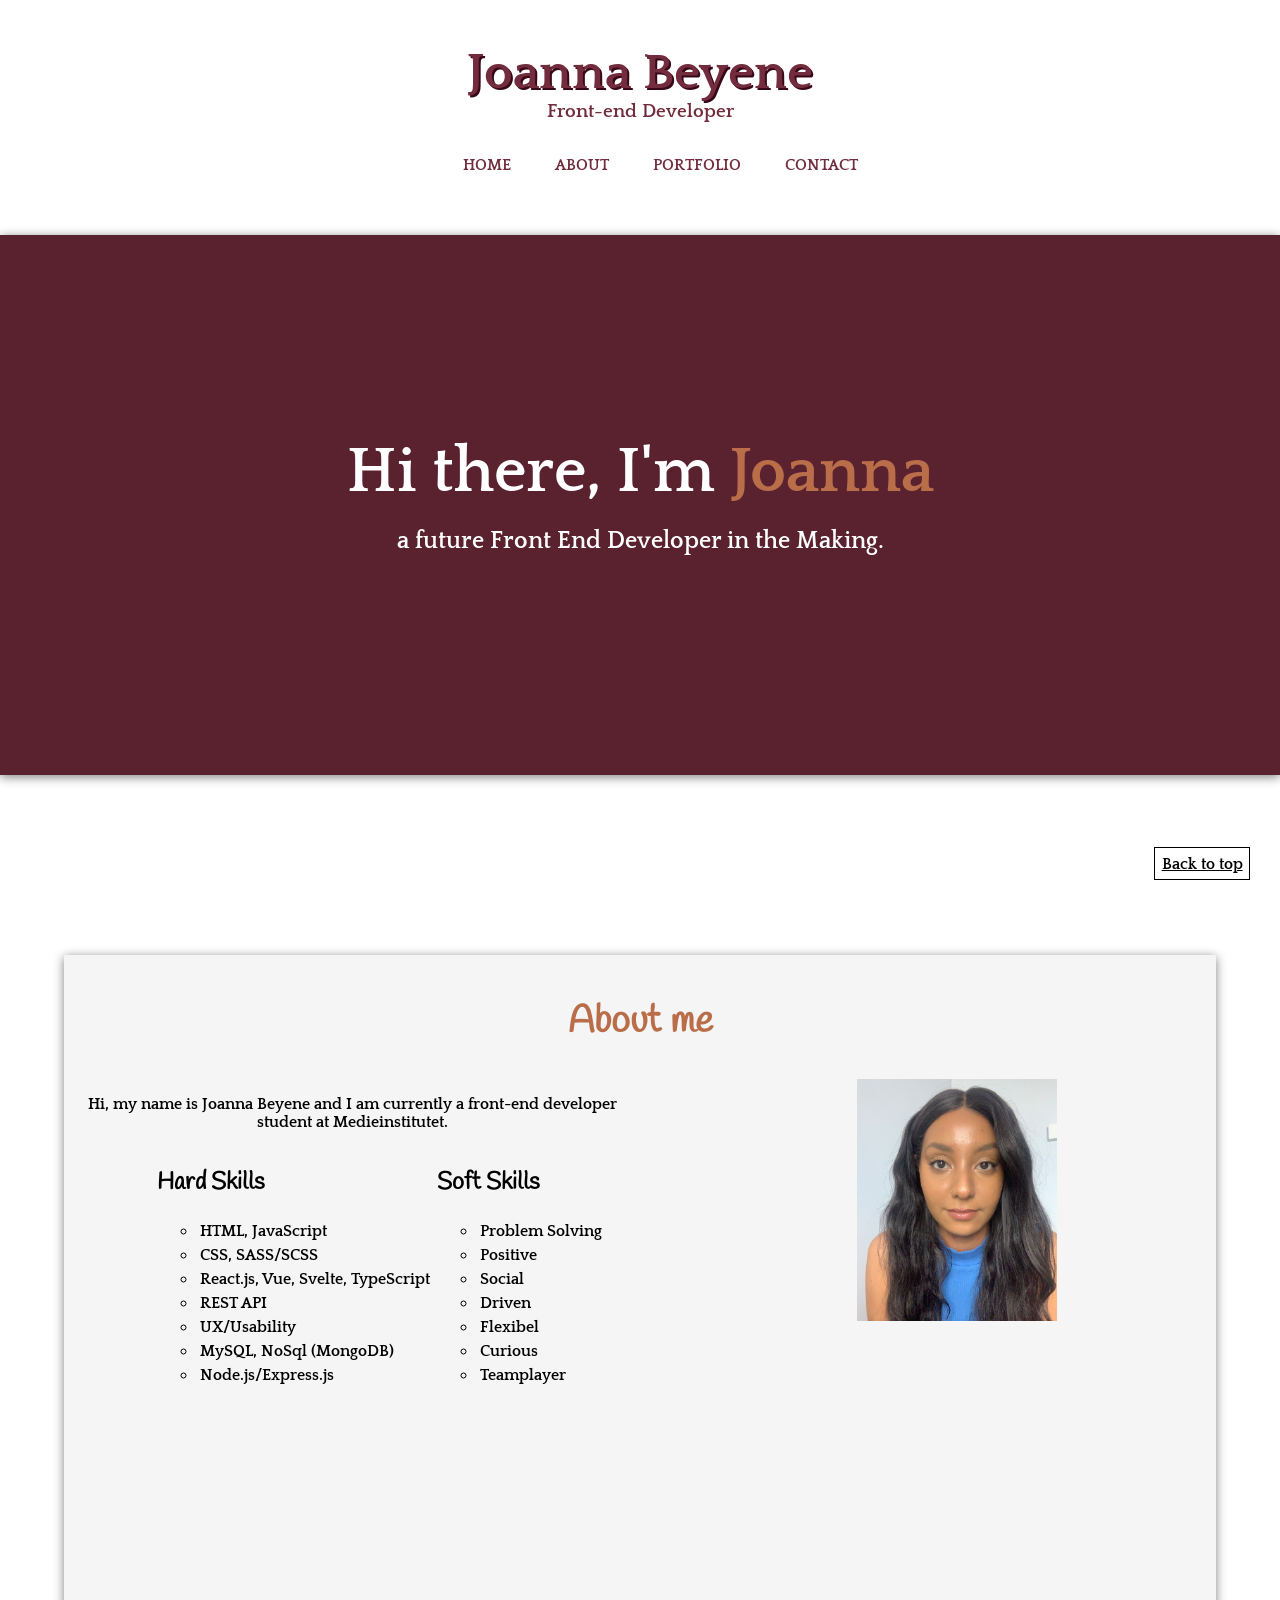
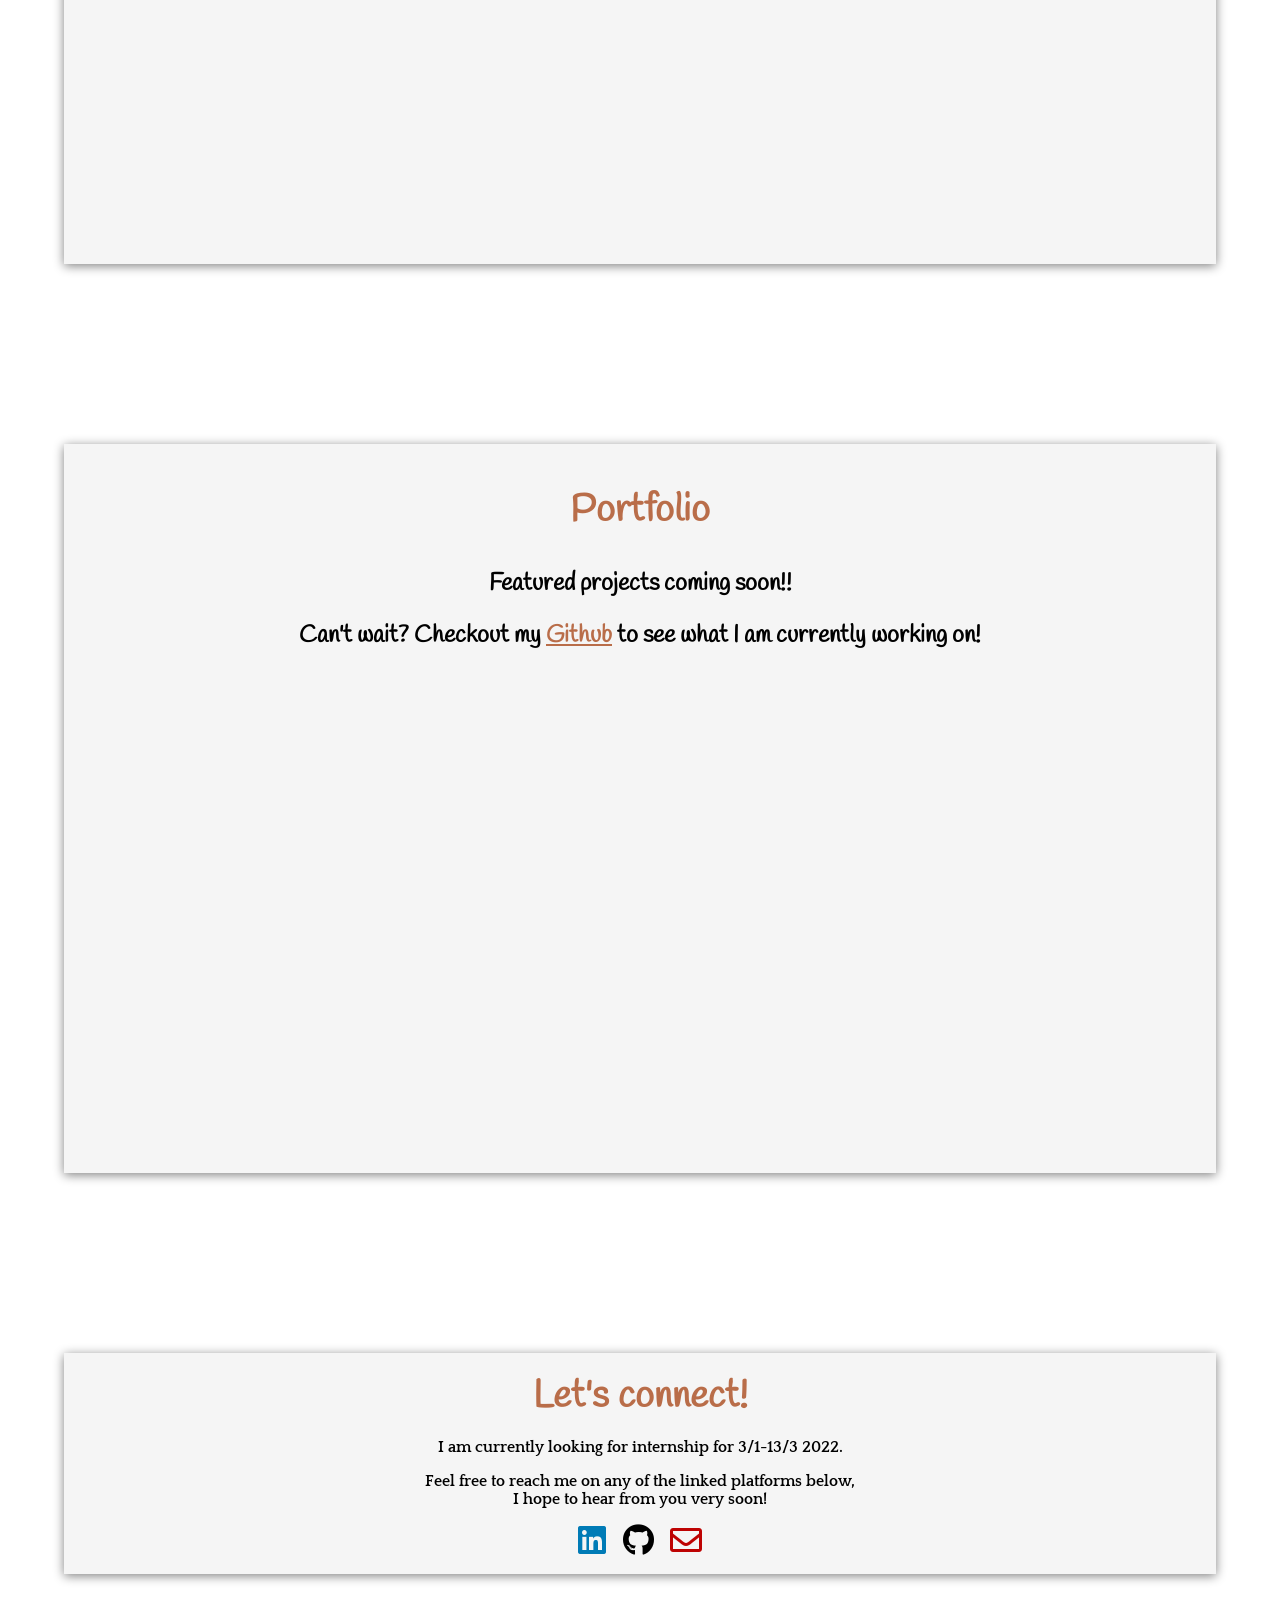
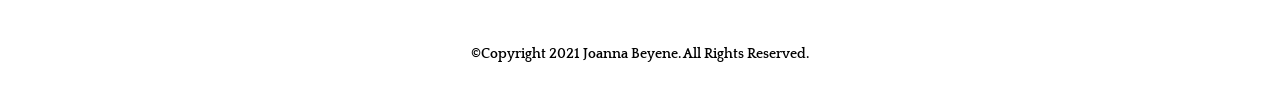
<file: index.html>
<!doctype html>
<html lang="en">
<head>
    <meta charset="utf-8"/>
    <title>Joanna Beyene | Front-end Developer</title>
    <meta name="viewport" content="width=device-width, initial-scale=1.0"/>
    <meta name="description" content="Hire a professional front end developer today!"/>
    <meta property="og:title" content="my resume"/>
    <meta property="og:type" content="website"/>
    <meta property="og:url" content="http://www.exemple.com/"/>
    <meta property="og:image" content="http://example.com/image.jpg" />
    <meta property="og:description" content="Hire a professional front end developer today!"/>
    <link rel="icon" href="img/favico.ico"/>
    <link rel="stylesheet" href="https://cdnjs.cloudflare.com/ajax/libs/font-awesome/5.15.1/css/all.min.css" integrity="sha512-+4zCK9k+qNFUR5X+cKL9EIR+ZOhtIloNl9GIKS57V1MyNsYpYcUrUeQc9vNfzsWfV28IaLL3i96P9sdNyeRssA==" crossorigin="anonymous"/>
    <link rel="preconnect" href="https://fonts.gstatic.com">
    <link href="https://fonts.googleapis.com/css2?family=Handlee&family=Quattrocento&display=swap" rel="stylesheet">
    <link rel="stylesheet" href="css/style.css"/>
</head>
<body>
    <header>
        <span class="logo" tabindex="0">Joanna Beyene</span>
        <span class="tag-line">Front-end Developer</span>
        <nav>
            <a class="contact-bttn-mobile" href="#contact">Contact</a>
            <span class="mobile-menu-toggle"><i class="fas fa-bars fa-2x ham-bars"></i>
            </span>
            <ul class="menu">
                <li><a href="#">HOME</a></li>
                <li><a href="#about-me">ABOUT</a></li>
                <li><a href="#portfolio">PORTFOLIO</a></li>
                <li><a href="#contact">CONTACT</a></li>
            </ul>
        </nav>
    </header>

    <main>
        <section class="landing-page">
            <article class="welcome">
                <h1>Hi there, I'm <span style="color:#b96d49;">Joanna</span></h1>
                <h2>a future Front End Developer in the Making.</h2>
                <!-- <h3 class="cursiv-text" tabindex="0">scroll down to explore!</h3> -->
            </article>
        </section>

        <section id="about-me" class="about-me">
            <h1 tabindex="0">About me</h1>
            <article>
                <span class="image"><img src="img/joanna.jpg" alt="image of the Joanna Beyene"></span>
                <span class="about-me-text"><p>Hi, my name is Joanna Beyene and I am currently a front-end developer student at Medieinstitutet.</p>
                </span>
            </article>
            <article class="skills">
                <h2 tabindex="0">Hard Skills</h2>
                <ul>
                    <li>HTML, JavaScript</li>
                    <li>CSS, SASS/SCSS</li>
                    <li>React.js, Vue, Svelte, TypeScript</li>
                    <li>REST API</li>
                    <li>UX/Usability</li>
                    <li>MySQL, NoSql (MongoDB)</li>
                    <li>Node.js/Express.js</li>
                </ul>
            </article>

            <article class="skills">
                <h2 tabindex="0">Soft Skills</h2>
                <ul>
                    <li>Problem Solving</li>
                    <li>Positive</li>
                    <li>Social</li>
                    <li>Driven</li>
                    <li>Flexibel</li>
                    <li>Curious</li>
                    <li>Teamplayer</li>
                </ul>
            </article>
        </section>

        <section id="portfolio" class="portfolio">
            <h1 tabindex="0">Portfolio</h1>
            <article>
                <h2>Featured projects coming soon!!</h2>
                <h2>Can't wait? Checkout my <a href="https://github.com/joannabeyene?tab=repositories">Github</a> to see what I am currently working on!</h2>
            </article>
            <!-- <div class="portfolio-slider">
                <article class="slide">
                    <h2 tabindex="0">Name of Project 1</h2>
                    <figure>
                        <img src="img/placeholder.jpg" alt="image of project 1">
                        <figcaption>information/description of the project</figcaption>
                    </figure>
                    <button>link to project</button>
                </article>
    
                <article class="slide">
                    <h2 tabindex="0">Name of Project 2</h2>
                    <figure>
                        <img src="img/placeholder.jpg" alt="image of project 2">
                        <figcaption>information/description of the project</figcaption>
                    </figure>
                    <button>link to project</button>
                </article>
    
                <article class="slide">
                    <h2 tabindex="0">Name of Project 3</h2>
                    <figure>
                        <img src="img/placeholder.jpg" alt="image of project 3">
                        <figcaption>information/description of the project</figcaption>
                    </figure>
                    <button>link to project</button>
                </article>
            </div> -->
        </section>

        <section id="contact" class="contact">
            <h1 tabindex="0" style="color: #b96d49;">Let's connect!</h1>
            <p>I am currently looking for internship for 3/1-13/3 2022.</p>
            <p>Feel free to reach me on any of the linked platforms below, <br> I hope to hear from you very soon!</p>
            <address>
                <a href="https://www.linkedin.com/in/joannabeyene/" class="linkedin"><i class="fab fa-linkedin fa-2x"></i></a>
                <a href="https://github.com/joannabeyene" class="github"><i class="fab fa-github fa-2x"></i></a>
                <a href="mailto:joanna.beyene@gmail.com" class="email"><i class="far fa-envelope fa-2x"></i></a>
                <!-- <a href="tel:(+46)736137472" class="phone"><i class="fa fa-phone fa-2x"></i></a> -->
            </address>
        </section>
        <span class="back-to-top"><a href="#">Back to top</a></span>
    </main>

    <footer>
        <span>&copy;Copyright 2021 Joanna Beyene. All Rights Reserved.</span>
    </footer>
    
    <script src="https://code.jquery.com/jquery-3.5.1.js"></script>
    <script>
    $(document).ready(function () {
        $('.ham-bars').click(function () {
            $('.menu').toggleClass('active');
        })
    })
</script>
</body>
</html>
</file>
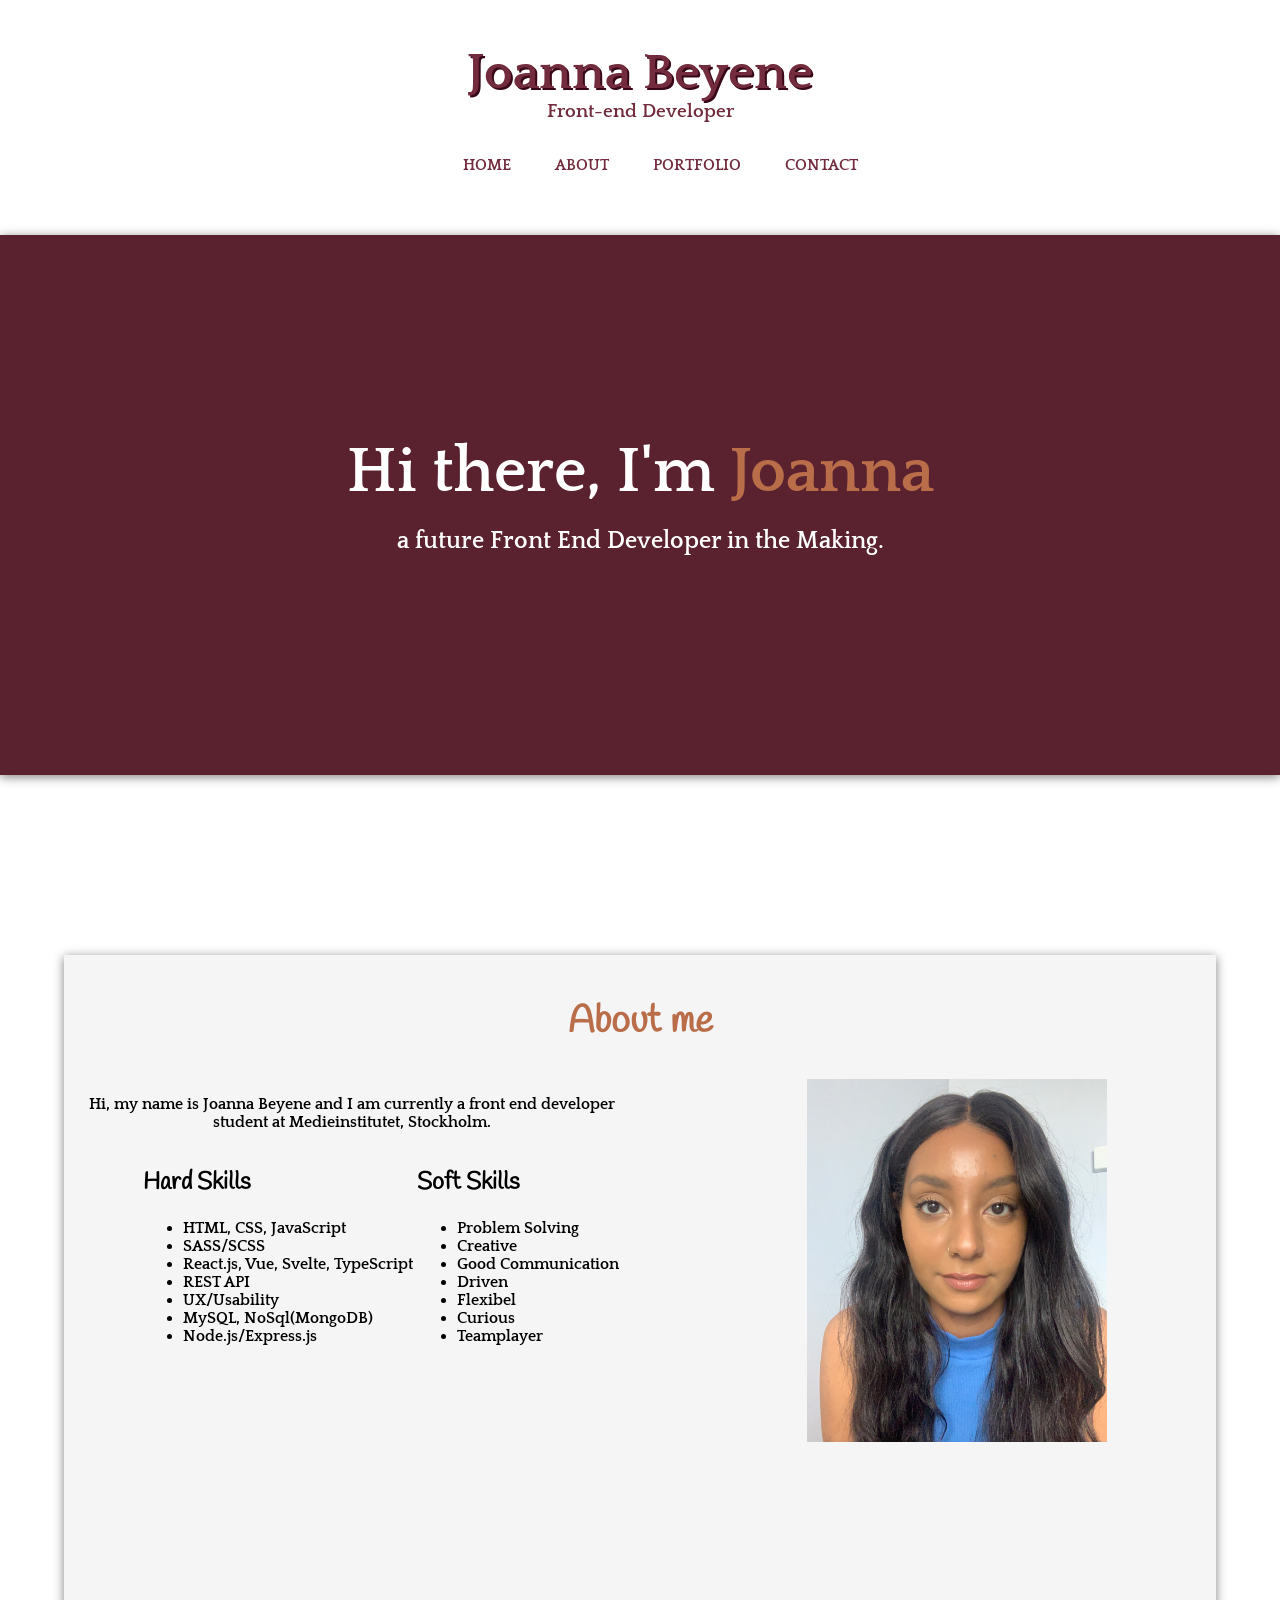
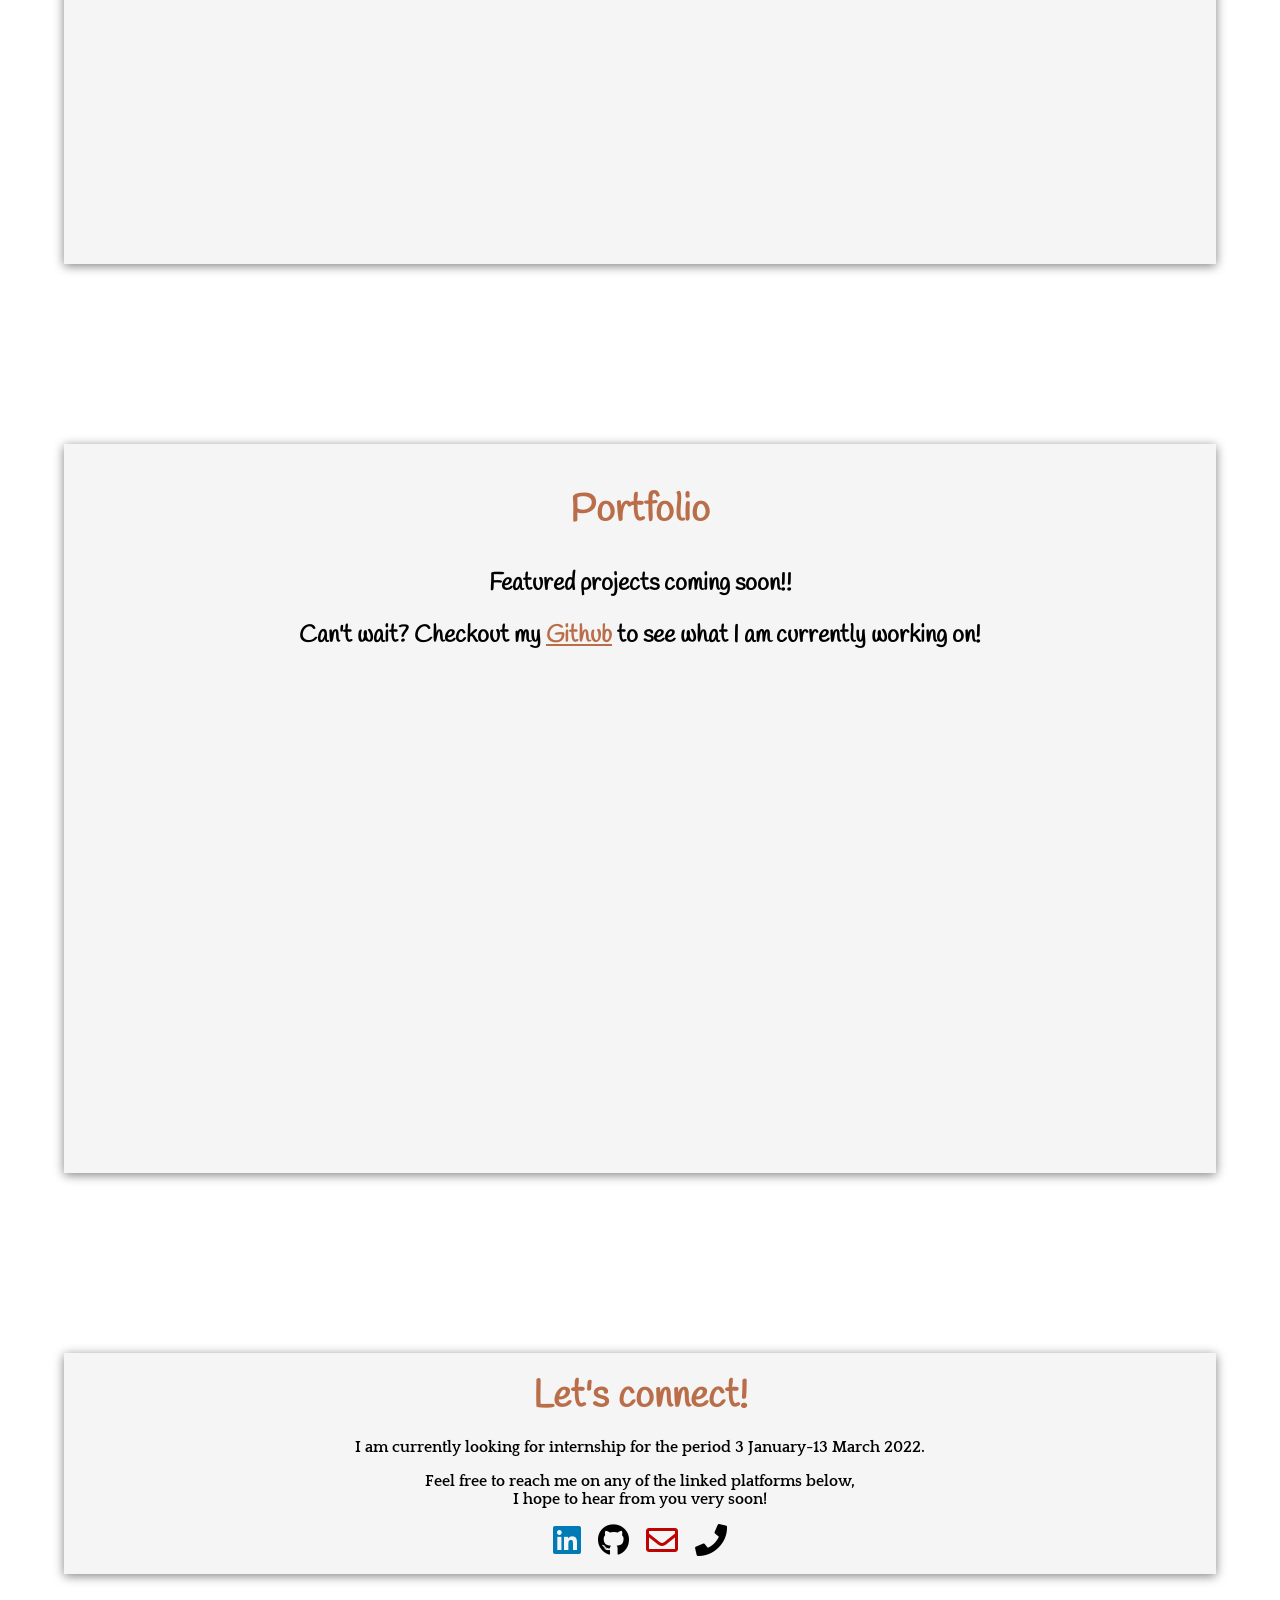
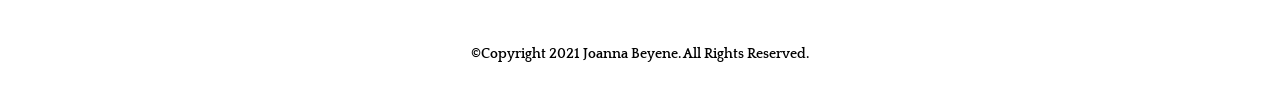
<file: resume/index.html>
<!doctype html>
<html lang="en">
<head>
    <meta charset="utf-8"/>
    <title>Joanna Beyene | Front-end Developer</title>
    <meta name="viewport" content="width=device-width, initial-scale=1.0"/>
    <meta name="description" content="Hire a professional front end developer today!"/>
    <meta property="og:title" content="my resume"/>
    <meta property="og:type" content="website"/>
    <meta property="og:url" content="http://www.exemple.com/"/>
    <meta property="og:image" content="http://example.com/image.jpg" />
    <meta property="og:description" content="Hire a professional front end developer today!"/>
    <link rel="icon" href="img/favico.ico"/>
    <link rel="stylesheet" href="https://cdnjs.cloudflare.com/ajax/libs/font-awesome/5.15.1/css/all.min.css" integrity="sha512-+4zCK9k+qNFUR5X+cKL9EIR+ZOhtIloNl9GIKS57V1MyNsYpYcUrUeQc9vNfzsWfV28IaLL3i96P9sdNyeRssA==" crossorigin="anonymous"/>
    <link rel="preconnect" href="https://fonts.gstatic.com">
    <link href="https://fonts.googleapis.com/css2?family=Handlee&family=Quattrocento&display=swap" rel="stylesheet">
    <link rel="stylesheet" href="css/style.css"/>
</head>
<body>
    <header>
        <span class="logo" tabindex="0">Joanna Beyene</span>
        <span class="tag-line">Front-end Developer</span>
        <nav>
            <button class="contact-bttn-mobile"><a href="#contact">Contact</a></button>
            <span class="mobile-menu-toggle"><i class="fas fa-bars fa-2x ham-bars"></i>
            </span>
            <ul class="menu">
                <li><a href="#">HOME</a></li>
                <li><a href="#about-me">ABOUT</a></li>
                <li><a href="#portfolio">PORTFOLIO</a></li>
                <li><a href="#contact">CONTACT</a></li>
            </ul>
        </nav>
    </header>

    <main>
        <section class="landing-page">
            <article class="welcome">
                <h1>Hi there, I'm <span style="color:#b96d49;">Joanna</span></h1>
                <h2>a future Front End Developer in the Making.</h2>
                <!-- <h3 class="cursiv-text" tabindex="0">scroll down to explore!</h3> -->
            </article>
        </section>

        <section id="about-me" class="about-me">
            <h1 tabindex="0">About me</h1>
            <article>
                <span class="image"><img src="img/joanna.jpg" alt="image of the Joanna Beyene"></span>
                <span class="about-me-text"><p>Hi, my name is Joanna Beyene and I am currently a front end developer student at Medieinstitutet, Stockholm.</p></span>
            </article>
            <article class="skills">
                <h2 tabindex="0">Hard Skills</h2>
                <ul>
                    <li>HTML, CSS, JavaScript</li>
                    <li>SASS/SCSS</li>
                    <li>React.js, Vue, Svelte, TypeScript</li>
                    <li>REST API</li>
                    <li>UX/Usability</li>
                    <li>MySQL, NoSql(MongoDB)</li>
                    <li>Node.js/Express.js</li>
                </ul>
            </article>

            <article class="skills">
                <h2 tabindex="0">Soft Skills</h2>
                <ul>
                    <li>Problem Solving</li>
                    <li>Creative</li>
                    <li>Good Communication</li>
                    <li>Driven</li>
                    <li>Flexibel</li>
                    <li>Curious</li>
                    <li>Teamplayer</li>
                </ul>
            </article>
        </section>

        <section id="portfolio" class="portfolio">
            <h1 tabindex="0">Portfolio</h1>
            <article>
                <h2>Featured projects coming soon!!</h2>
                <h2>Can't wait? Checkout my <a href="https://github.com/joannabeyene?tab=repositories">Github</a> to see what I am currently working on!</h2>
            </article>
            <!-- <div class="portfolio-slider">
                <article class="slide">
                    <h2 tabindex="0">Name of Project 1</h2>
                    <figure>
                        <img src="img/placeholder.jpg" alt="image of project 1">
                        <figcaption>information/description of the project</figcaption>
                    </figure>
                    <button>link to project</button>
                </article>
    
                <article class="slide">
                    <h2 tabindex="0">Name of Project 2</h2>
                    <figure>
                        <img src="img/placeholder.jpg" alt="image of project 2">
                        <figcaption>information/description of the project</figcaption>
                    </figure>
                    <button>link to project</button>
                </article>
    
                <article class="slide">
                    <h2 tabindex="0">Name of Project 3</h2>
                    <figure>
                        <img src="img/placeholder.jpg" alt="image of project 3">
                        <figcaption>information/description of the project</figcaption>
                    </figure>
                    <button>link to project</button>
                </article>
            </div> -->
        </section>

        <section id="contact" class="contact">
            <h1 tabindex="0" style="color: #b96d49;">Let's connect!</h1>
            <p>I am currently looking for internship for the period 3 January-13 March 2022.</p>
            <p>Feel free to reach me on any of the linked platforms below, <br> I hope to hear from you very soon!</p>
           <address>
                <a href="https://www.linkedin.com/in/joannabeyene/" class="linkedin"><i class="fab fa-linkedin fa-2x"></i></a>
                <a href="https://github.com/joannabeyene" class="github"><i class="fab fa-github fa-2x"></i></a>
                <a href="mailto:joanna.beyene@gmail.com" class="email"><i class="far fa-envelope fa-2x"></i></a>
                <a href="tel:(+46)736137472" class="phone"><i class="fa fa-phone fa-2x"></i></a>
            </address>
        </section>
        <!-- <span class="back-to-top"><a href="#">Back to top</a></span> -->
    </main>

    <footer>
        <span>&copy;Copyright 2021 Joanna Beyene. All Rights Reserved.</span>
    </footer>
    
    <script src="https://code.jquery.com/jquery-3.5.1.js"></script>
    <script>
    $(document).ready(function () {
        $('.ham-bars').click(function () {
            $('.menu').toggleClass('active');
        })
    })
</script>
</body>
</html>
</file>
<file: css/style.css>
html{scroll-behavior:smooth}body{margin:0;padding:0;text-align:center;font-weight:bold;font-family:'Quattrocento', serif}@media screen and (min-width: 801px){h1{font-size:3vw}}@media screen and (max-width: 800px){h1{font-size:5vw}}.back-to-top{position:fixed;bottom:20px;right:30px;z-index:99;border:1px solid #000;background-color:#fff;padding:0.5vw;font-weight:bold}.back-to-top a,.back-to-top a:visited{color:#000}.back-to-top:hover{background-color:#b96d49}header{padding:5vh 0}.logo,.tag-line{display:block;color:#722c3d}.logo{font-weight:bold;font-size:4vw;text-shadow:1.5px 1.5px #380818}.tag-line{margin-bottom:2vh}nav{display:flex}.menu li a{text-decoration:none;display:block}@media screen and (min-width: 801px){.tag-line{font-size:1.5vw}.mobile-menu-toggle{display:none}.contact-bttn-mobile{display:none}nav{width:100%;justify-content:space-around;align-items:center}nav .menu{list-style:none;text-align:center}.menu li{display:inline-block}.menu li a{padding:0 20px;color:#722c3d;font-weight:bold}.menu li a:hover{color:#b96d49}.menu li a:after{color:#722c3d;text-decoration:none}}@media screen and (max-width: 800px){header{position:relative}.logo{text-shadow:0.5px 0.5px #380818}.contact-bttn-mobile{margin-left:auto;order:2;cursor:pointer;background-color:#b96d49;width:20vw;height:5vh;border-radius:5vw;font-size:3vw;padding-top:2vh}.contact-bttn-mobile{text-decoration:none;color:white}.contact-bttn-mobile:visited{color:white}nav{position:fixed;top:0;left:0;right:0;margin:2vh 2vw}.menu{list-style:none;width:60%;padding:0;background-color:#5a212f;display:none;margin-top:5vh;border:2px solid white}.menu li{line-height:12vh;font-size:5vw}.menu li a{border-bottom:1px solid #ffffffb3;text-align:center;color:#fff}.menu li a:hover{color:#000}.mobile-menu-toggle{cursor:pointer}.active{display:block}}.landing-page{background-color:#5a212f;box-shadow:0 2px 10px #808080;height:60vh;display:flex;justify-content:center;align-items:center;margin:0 auto;text-align:center;color:#fff}.cursiv-text{text-decoration:underline;font-weight:500;font-family:'Handlee', cursive;margin-top:10vh}@media screen and (min-width: 801px){.cursiv-text{font-size:2vw}.welcome h1{font-size:5vw;margin:0}}@media screen and (max-width: 800px){.cursiv-text{font-size:4vw}.landing-page{width:90%;margin:0 auto}}.about-me{background-color:#f5f5f5;margin:20vh auto;box-shadow:0 2px 10px #808080;width:90%}.about-me h1,.about-me h2{font-family:'Handlee', cursive}.about-me h1{color:#b96d49}.about-me img{width:100%}.about-me .skills{text-align:left}.about-me .skills ul li{list-style:circle;padding:3px}@media screen and (min-width: 801px){.about-me{padding-top:1vh;height:100vh}.about-me img{max-width:200px;max-height:300px}.about-me .skills{display:inline-block}.about-me .about-me-text{float:left;width:50%}.about-me .image{float:right;width:45%}}@media screen and (max-width: 800px){.about-me{padding:2vh 0}.about-me img{max-width:300px;max-height:450px}.about-me .skills{padding-left:30%}}.portfolio{background-color:#f5f5f5;padding-top:1vh;box-shadow:0 2px 10px #808080;width:90%}.portfolio h1,.portfolio h2{font-family:'Handlee', cursive}.portfolio h1{color:#b96d49}.portfolio-slider{width:100%}.portfolio img{width:100%;box-shadow:0 2px 10px #808080}.slide{height:100%}figure{margin:0;padding:5vh 0}.portfolio button{cursor:pointer;background-color:#b96d49;height:6vh;border-radius:1vw;color:white}.portfolio a{color:#b96d49}.portfolio a:visited{color:#b96d49}@media screen and (min-width: 801px){.portfolio{height:80vh;margin:20vh auto}.portfolio-slider{height:40vh;display:inline-flex}.slide{width:100%}.portfolio img{max-width:100px;max-height:100px}.portfolio button{width:15vw}}@media screen and (max-width: 800px){.portfolio{width:90%;margin:20vh auto;font-size:small}}.contact{margin-top:20vh;padding:2vh 0;margin:0 auto;background-color:#f5f5f5;box-shadow:0 2px 10px #808080}.contact h1{font-family:'Handlee', cursive;margin:0}address a{margin:0 0.5vw}address .github{color:#000}address .linkedin{color:#007bb6}address .phone{color:#000}address .email{color:#be0303}.contact{width:90%}footer{margin-top:5vh;padding:3vh 0;font-size:1.1vw}@media screen and (max-width: 800px){footer{font-size:3vw}}
</file>
<file: resume/css/style.css>
html{scroll-behavior:smooth}body{margin:0;padding:0;text-align:center;font-weight:bold;font-family:'Quattrocento', serif}@media screen and (min-width: 801px){h1{font-size:3vw}}@media screen and (max-width: 800px){h1{font-size:5vw}}header{padding:5vh 0}.logo,.tag-line{display:block;color:#722c3d}.logo{font-weight:bold;font-size:4vw;text-shadow:1.5px 1.5px #380818}.tag-line{margin-bottom:2vh}nav{display:flex}.menu li a{text-decoration:none;display:block}@media screen and (min-width: 801px){.tag-line{font-size:1.5vw}.mobile-menu-toggle{display:none}.contact-bttn-mobile{display:none}nav{width:100%;justify-content:space-around;align-items:center}nav .menu{list-style:none;text-align:center}.menu li{display:inline-block}.menu li a{padding:0 20px;color:#722c3d;font-weight:bold}.menu li a:hover{color:#b96d49}.menu li a:after{color:#722c3d;text-decoration:none}}@media screen and (max-width: 800px){header{position:relative}.contact-bttn-mobile{margin-left:auto;order:2;cursor:pointer;background-color:#b96d49;width:20vw;height:6vh;border:none;color:#fff;border-radius:5vw;box-shadow:0 2px 10px #808080;font-size:2vw}.contact-bttn-mobile:hover{color:#000}.contact-bttn-mobile a{text-decoration:none}.contact-bttn-mobile a:visited{color:white}nav{position:fixed;top:0;left:0;right:0;margin:2vh 2vw}.menu{list-style:none;width:60%;padding:0;background-color:#5a212f;display:none;margin-top:5vh;border:2px solid white}.menu li{line-height:12vh;font-size:5vw}.menu li a{border-bottom:1px solid #ffffffb3;text-align:center;color:#fff}.menu li a:hover{color:#000}.mobile-menu-toggle{cursor:pointer}.active{display:block}}.landing-page{background-color:#5a212f;box-shadow:0 2px 10px #808080;height:60vh;display:flex;justify-content:center;align-items:center;margin:0 auto;text-align:center;color:#fff}.cursiv-text{text-decoration:underline;font-weight:500;font-family:'Handlee', cursive;margin-top:10vh}@media screen and (min-width: 801px){.cursiv-text{font-size:2vw}.welcome h1{font-size:5vw;margin:0}}@media screen and (max-width: 800px){.cursiv-text{font-size:4vw}}.about-me{background-color:#f5f5f5;margin:20vh auto;box-shadow:0 2px 10px #808080;width:90%}.about-me h1,.about-me h2{font-family:'Handlee', cursive}.about-me h1{color:#b96d49}.about-me img{width:100%}.about-me .skills{text-align:left}@media screen and (min-width: 801px){.about-me{padding-top:1vh;height:100vh}.about-me img{max-width:300px;max-height:400px}.about-me .skills{display:inline-block}.about-me .about-me-text{float:left;width:50%}.about-me .image{float:right;width:45%}}@media screen and (max-width: 800px){.about-me{padding:2vh 0}.about-me img{max-width:300px;max-height:450px}.about-me .skills{padding-left:30%}}.portfolio{background-color:#f5f5f5;padding-top:1vh;box-shadow:0 2px 10px #808080;width:90%}.portfolio h1,.portfolio h2{font-family:'Handlee', cursive}.portfolio h1{color:#b96d49}.portfolio-slider{width:100%}.portfolio img{width:100%;box-shadow:0 2px 10px #808080}.slide{height:100%}figure{margin:0;padding:5vh 0}.portfolio button{cursor:pointer;background-color:#b96d49;height:6vh;border-radius:1vw;color:white}.portfolio a{color:#b96d49}.portfolio a:visited{color:#b96d49}@media screen and (min-width: 801px){.portfolio{height:80vh;margin:20vh auto}.portfolio-slider{height:40vh;display:inline-flex}.slide{width:100%}.portfolio img{max-width:100px;max-height:100px}.portfolio button{width:15vw}}@media screen and (max-width: 800px){.portfolio{width:100%;margin:20vh 0}.portfolio img{max-width:200px;max-height:200px}.portfolio-slider{height:100%;display:flex;overflow-x:auto}.slide{width:70%;flex-shrink:0}.portfolio button{width:20vw}}.contact{margin-top:20vh;padding:2vh 0;margin:0 auto;background-color:#f5f5f5;box-shadow:0 2px 10px #808080}.contact h1{font-family:'Handlee', cursive;margin:0}address a{margin:0 0.5vw}address .github{color:#000}address .linkedin{color:#007bb6}address .phone{color:#000}address .email{color:#be0303}.contact{width:90%}footer{margin-top:5vh;padding:3vh 0;font-size:1.1vw}
</file>
